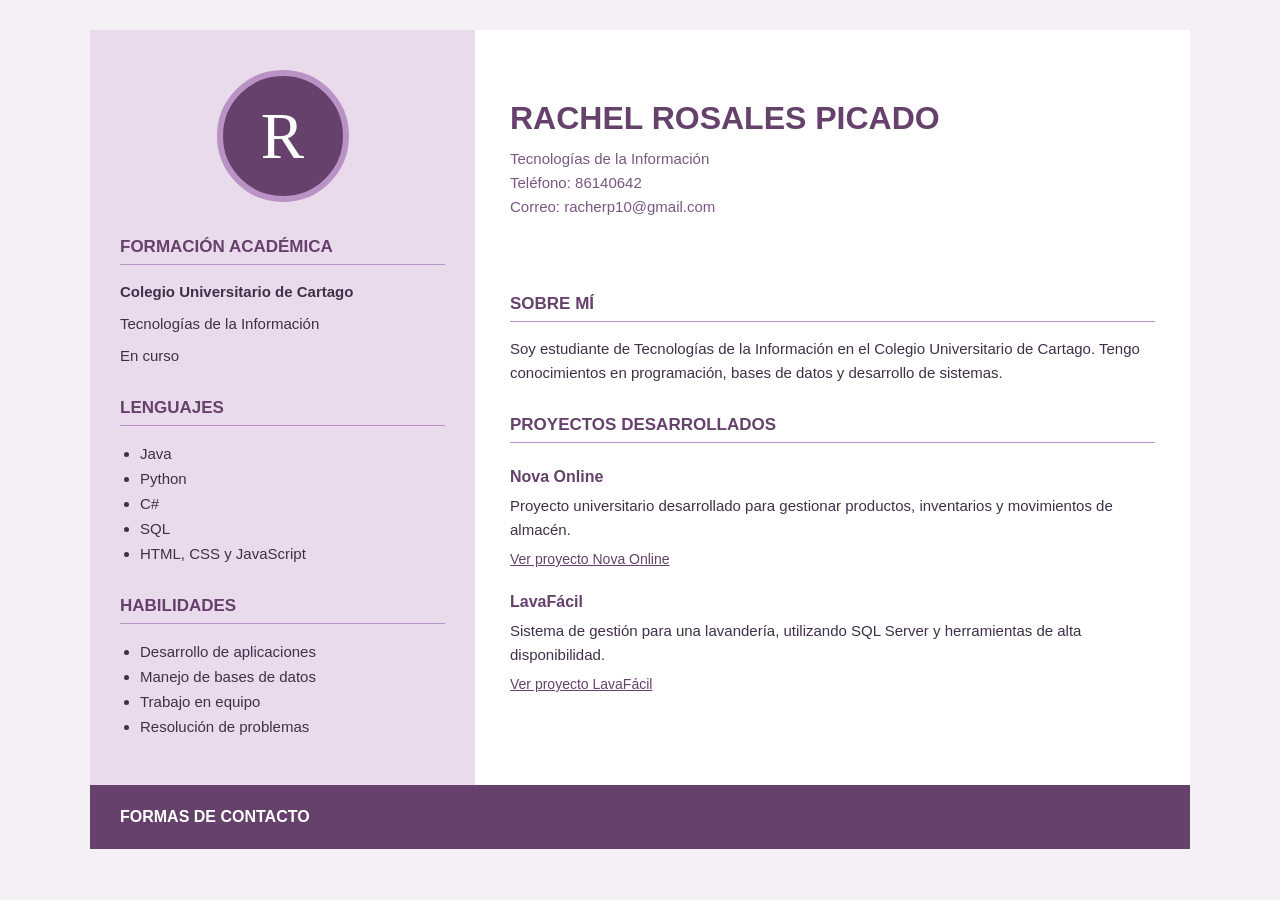
<file: index.html>
<!DOCTYPE html>
<html lang="es">
<head>
    <meta charset="UTF-8">
    <meta name="viewport" content="width=device-width, initial-scale=1.0">
    <title>Currículum - Rachel Rosales</title>
    <link rel="stylesheet" href="Estilo.css">
</head>
<body>

<div class="curriculum">

    
    <div class="izquierda">

        <div class="circulo">
            <h1>R</h1>
        </div>

        <h2>FORMACIÓN ACADÉMICA</h2>
        <p><b>Colegio Universitario de Cartago</b></p>
        <p>Tecnologías de la Información</p>
        <p>En curso</p>

        <h2>LENGUAJES</h2>
        <ul>
            <li>Java</li>
            <li>Python</li>
            <li>C#</li>
            <li>SQL</li>
            <li>HTML, CSS y JavaScript</li>
        </ul>

        <h2>HABILIDADES</h2>
        <ul>
            <li>Desarrollo de aplicaciones</li>
            <li>Manejo de bases de datos</li>
            <li>Trabajo en equipo</li>
            <li>Resolución de problemas</li>
        </ul>

    </div>

   
    <div class="derecha">

        <header>
            <h1>RACHEL ROSALES PICADO</h1>
            <p>Tecnologías de la Información</p>
            <p>Teléfono: 86140642</p>
            <p>Correo: racherp10@gmail.com</p>
        </header>

        <h2>SOBRE MÍ</h2>
        <p>
            Soy estudiante de Tecnologías de la Información
            en el Colegio Universitario de Cartago.
            Tengo conocimientos en programación,
            bases de datos y desarrollo de sistemas.
        </p>

        <h2>PROYECTOS DESARROLLADOS</h2>

        <h3>Nova Online</h3>
        <p>
            Proyecto universitario desarrollado para
            gestionar productos, inventarios y
            movimientos de almacén.
        </p>
        <a href="proyecto1.html">Ver proyecto Nova Online</a>

        <h3>LavaFácil</h3>
        <p>
            Sistema de gestión para una lavandería,
            utilizando SQL Server y herramientas
            de alta disponibilidad.
        </p>
        <a href="proyecto2.html">Ver proyecto LavaFácil</a>

    </div>

</div>



<div class="parte-inferior">

    <h2 onclick="mostrarContactos()">
        FORMAS DE CONTACTO
    </h2>

    <div id="contactos" style="display:none">

        <p>Teléfono: 86140642</p>
        <p>Correo: racherp10@gmail.com</p>

        

    </div>

</div>

<script src="Script.js"></script>

</body>
</html>
</file>
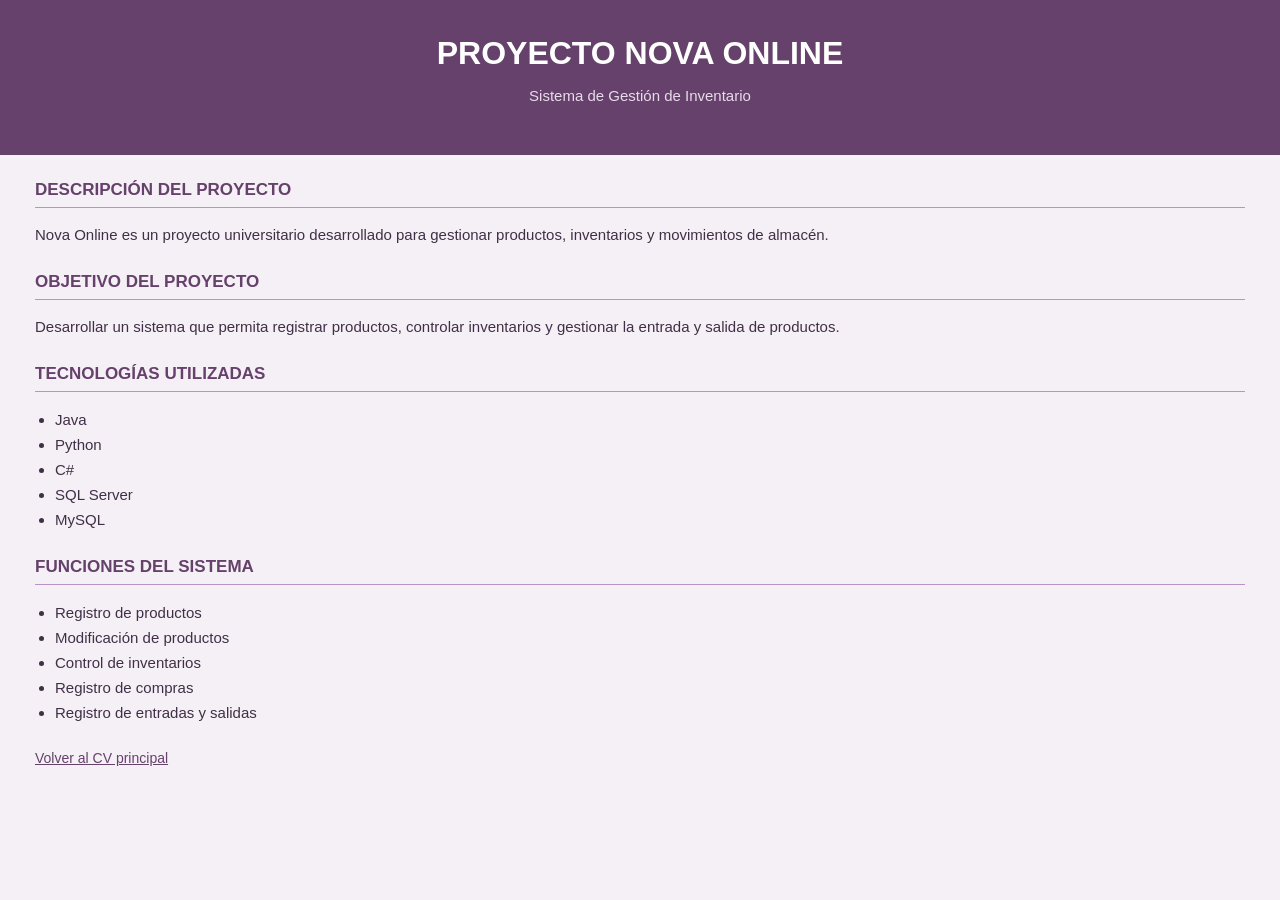
<file: proyecto1.html>
<!DOCTYPE html>
<html lang="es">
<head>
    <meta charset="UTF-8">
    <meta name="viewport" content="width=device-width, initial-scale=1.0">
    <title>Proyecto Nova Online</title>
    <link rel="stylesheet" href="Estilo.css">
</head>

<body class="pagina-proyecto">

    <header>
        <h1>PROYECTO NOVA ONLINE</h1>
        <p>Sistema de Gestión de Inventario</p>
    </header>

    <h2>DESCRIPCIÓN DEL PROYECTO</h2>
    <p>
        Nova Online es un proyecto universitario
        desarrollado para gestionar productos,
        inventarios y movimientos de almacén.
    </p>

    <h2>OBJETIVO DEL PROYECTO</h2>
    <p>
        Desarrollar un sistema que permita registrar
        productos, controlar inventarios y gestionar
        la entrada y salida de productos.
    </p>

    <h2>TECNOLOGÍAS UTILIZADAS</h2>
    <ul>
        <li>Java</li>
        <li>Python</li>
        <li>C#</li>
        <li>SQL Server</li>
        <li>MySQL</li>
    </ul>

    <h2>FUNCIONES DEL SISTEMA</h2>
    <ul>
        <li>Registro de productos</li>
        <li>Modificación de productos</li>
        <li>Control de inventarios</li>
        <li>Registro de compras</li>
        <li>Registro de entradas y salidas</li>
    </ul>


    <a href="index.html">Volver al CV principal</a>

</body>
</html>
</file>
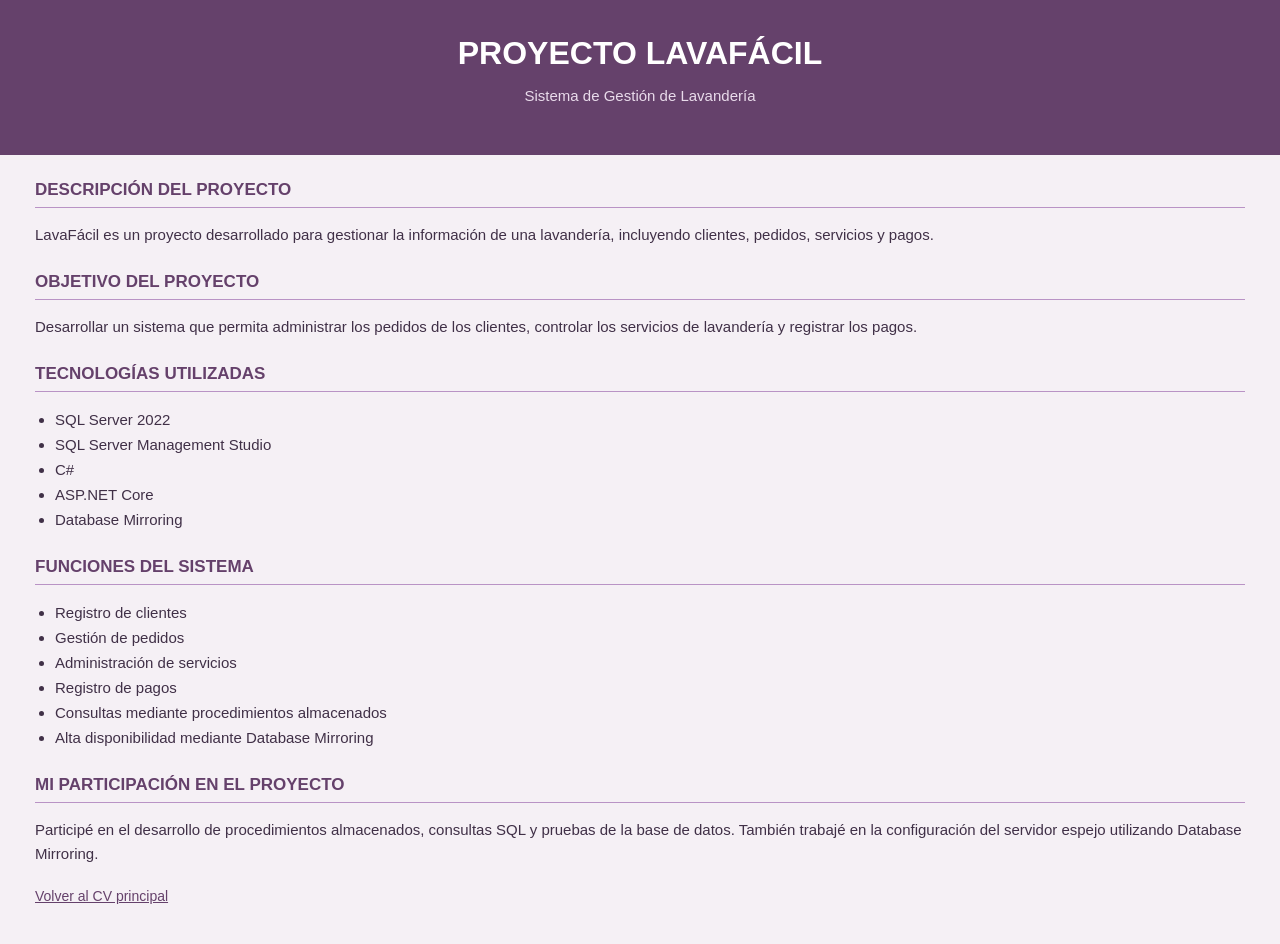
<file: proyecto2.html>
<!DOCTYPE html>
<html lang="es">
<head>
    <meta charset="UTF-8">
    <meta name="viewport" content="width=device-width, initial-scale=1.0">
    <title>Proyecto LavaFácil</title>
    <link rel="stylesheet" href="Estilo.css">
</head>

<body class="pagina-proyecto">

    <header>
        <h1>PROYECTO LAVAFÁCIL</h1>
        <p>Sistema de Gestión de Lavandería</p>
    </header>

    <h2>DESCRIPCIÓN DEL PROYECTO</h2>
    <p>
        LavaFácil es un proyecto desarrollado para
        gestionar la información de una lavandería,
        incluyendo clientes, pedidos, servicios y pagos.
    </p>

    <h2>OBJETIVO DEL PROYECTO</h2>
    <p>
        Desarrollar un sistema que permita administrar
        los pedidos de los clientes, controlar los
        servicios de lavandería y registrar los pagos.
    </p>

    <h2>TECNOLOGÍAS UTILIZADAS</h2>
    <ul>
        <li>SQL Server 2022</li>
        <li>SQL Server Management Studio</li>
        <li>C#</li>
        <li>ASP.NET Core</li>
        <li>Database Mirroring</li>
    </ul>

    <h2>FUNCIONES DEL SISTEMA</h2>
    <ul>
        <li>Registro de clientes</li>
        <li>Gestión de pedidos</li>
        <li>Administración de servicios</li>
        <li>Registro de pagos</li>
        <li>Consultas mediante procedimientos almacenados</li>
        <li>Alta disponibilidad mediante Database Mirroring</li>
    </ul>

    <h2>MI PARTICIPACIÓN EN EL PROYECTO</h2>
    <p>
        Participé en el desarrollo de procedimientos
        almacenados, consultas SQL y pruebas de la
        base de datos. También trabajé en la
        configuración del servidor espejo utilizando
        Database Mirroring.
    </p>


    <a href="index.html">Volver al CV principal</a>

</body>
</html>
</file>
<file: Estilo.css>
body {
    background-color: #f5f0f5;
    font-family: Arial, sans-serif;
    color: #403047;
    margin: 0;
    font-size: 16px;
}



.curriculum {
    display: flex;
    max-width: 1100px;
    margin: 30px auto 0 auto;
    background-color: white;
    min-height: 650px;
}



.izquierda {
    background-color: #e9dbeb;
    width: 35%;
    padding: 30px;
    box-sizing: border-box;
}



.circulo {
    background-color: #65416b;
    width: 120px;
    height: 120px;
    border-radius: 50%;
    border: 6px solid #b993c5;
    display: flex;
    justify-content: center;
    align-items: center;
    margin: 10px auto 35px auto;
}

.circulo h1 {
    color: white;
    font-family: Georgia, serif;
    font-size: 65px;
    font-weight: normal;
    margin: 0;
}



.derecha {
    background-color: white;
    width: 65%;
    padding: 35px;
    box-sizing: border-box;
}



header {
    background-color: transparent;
    text-align: left;
    padding: 35px 0 45px 0;
    border: none;
}

header h1 {
    color: #65416b;
    font-size: 32px;
    margin: 0 0 10px 0;
}

header p {
    color: #795783;
    font-size: 15px;
    margin: 0;
}



h2 {
    color: #65416b;
    font-size: 17px;
    margin-top: 30px;
    margin-bottom: 15px;
    padding-bottom: 7px;
    border-bottom: 1px solid #b993c5;
}

h3 {
    color: #65416b;
    font-size: 16px;
    margin-top: 25px;
    margin-bottom: 8px;
}

p {
    font-size: 15px;
    line-height: 1.6;
    margin: 8px 0;
}



ul {
    padding-left: 20px;
    margin-top: 10px;
}

li {
    font-size: 15px;
    padding: 4px 0;
}



a {
    color: #65416b;
    font-size: 14px;
    text-decoration: underline;
}

a:hover {
    color: #a06bac;
}



.parte-inferior {
    max-width: 1100px;
    margin: 0 auto 30px auto;
    background-color: #65416b;
    padding: 15px 30px;
    box-sizing: border-box;
}

.parte-inferior h2 {
    color: white;
    font-size: 16px;
    border: none;
    margin: 0;
    padding: 8px 0;
    cursor: pointer;
}

.parte-inferior h2:hover {
    color: #e9dbeb;
}

#contactos {
    background-color: #f5f0f5;
    padding: 20px;
    margin-top: 15px;
}

#contactos a {
    color: #65416b;
}



.pagina-proyecto {
    background-color: #f5f0f5;
    padding-bottom: 30px;
}

.pagina-proyecto header {
    background-color: #65416b;
    text-align: center;
    padding: 35px;
}

.pagina-proyecto header h1 {
    color: white;
}

.pagina-proyecto header p {
    color: #e9dbeb;
}

.pagina-proyecto h2 {
    margin: 25px 35px 15px 35px;
}

.pagina-proyecto h3 {
    margin-left: 35px;
}

.pagina-proyecto p {
    margin: 12px 35px;
}

.pagina-proyecto ul {
    margin: 15px 35px;
}

.pagina-proyecto a {
    display: inline-block;
    margin: 10px 35px;
}


@media (max-width: 700px) {

    .curriculum {
        display: block;
        margin: 0;
    }

    .izquierda {
        width: 100%;
    }

    .derecha {
        width: 100%;
    }

    header {
        padding: 15px 0;
    }

    header h1 {
        font-size: 26px;
    }

    .parte-inferior {
        margin: 0;
    }

    .pagina-proyecto header {
        padding: 25px 15px;
    }

    .pagina-proyecto h2 {
        margin-left: 20px;
        margin-right: 20px;
    }

    .pagina-proyecto p {
        margin-left: 20px;
        margin-right: 20px;
    }

    .pagina-proyecto ul {
        margin-left: 20px;
        margin-right: 20px;
    }

    .pagina-proyecto a {
        margin-left: 20px;
    }


    .derecha header p {
        margin-top: 8px;
        font-size: 15px;
        color: #795783;
    }

}
</file>
